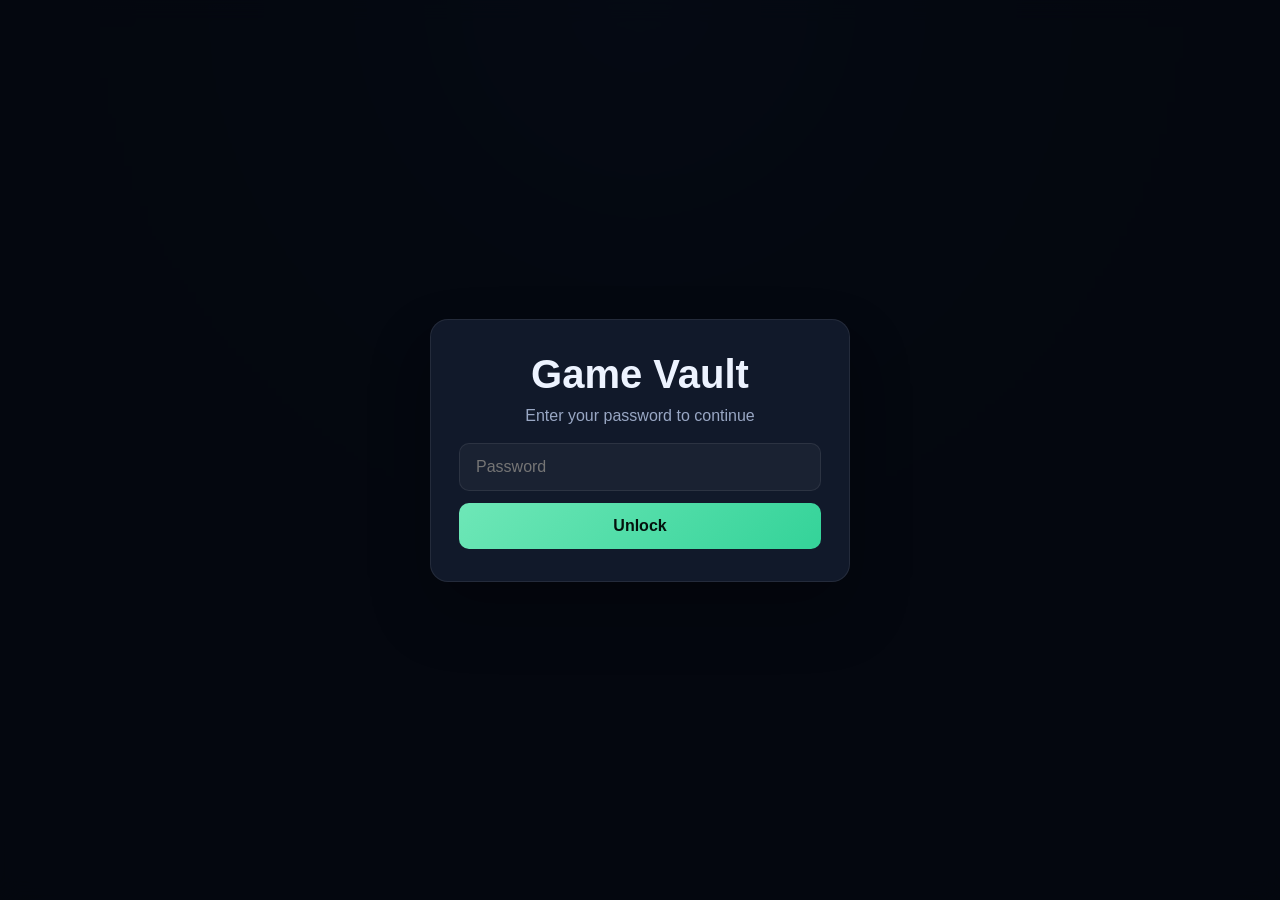
<file: index.html>
<!DOCTYPE html>
<html lang="en">
  <head>
    <meta charset="UTF-8" />
    <meta name="viewport" content="width=device-width, initial-scale=1.0" />
    <title>Game Library</title>
    <link rel="stylesheet" href="styles.css" />
  </head>
  <body>
    <div id="lock-screen" class="lock-screen">
      <div class="lock-card">
        <h1>Game Vault</h1>
        <p>Enter your password to continue</p>
        <form id="password-form">
          <input
            id="password-input"
            type="password"
            placeholder="Password"
            autocomplete="off"
            aria-label="Password"
          />
          <button type="submit">Unlock</button>
        </form>
        <p id="password-error" class="error hidden">Incorrect password</p>
      </div>
    </div>

    <div id="app" class="app hidden">
      <header class="topbar">
        <div class="brand">
          <span class="brand-mark">▣</span>
          <span>Game Library</span>
        </div>

        <div class="toolbar">
          <label class="search-wrap">
            <span>Search</span>
            <input id="search-input" type="search" placeholder="Search games..." />
          </label>

          <button id="fullscreen-btn" class="action-btn" type="button">
            Fullscreen
          </button>

          <button id="logout-btn" class="action-btn danger" type="button">
            Log out
          </button>
        </div>
      </header>

      <main class="main-layout">
        <aside class="sidebar">
          <h2>Library</h2>
          <div id="game-list" class="game-list"></div>
        </aside>

        <section class="game-area">
          <div class="game-frame-wrap">
            <iframe
              id="game-frame"
              title="Selected game"
              src="about:blank"
              sandbox="allow-scripts allow-modals allow-forms allow-popups allow-same-origin"
            ></iframe>
          </div>
        </section>
      </main>
    </div>

    <script src="game-list.js"></script>
    <script src="app.js"></script>
  </body>
</html>
</file>
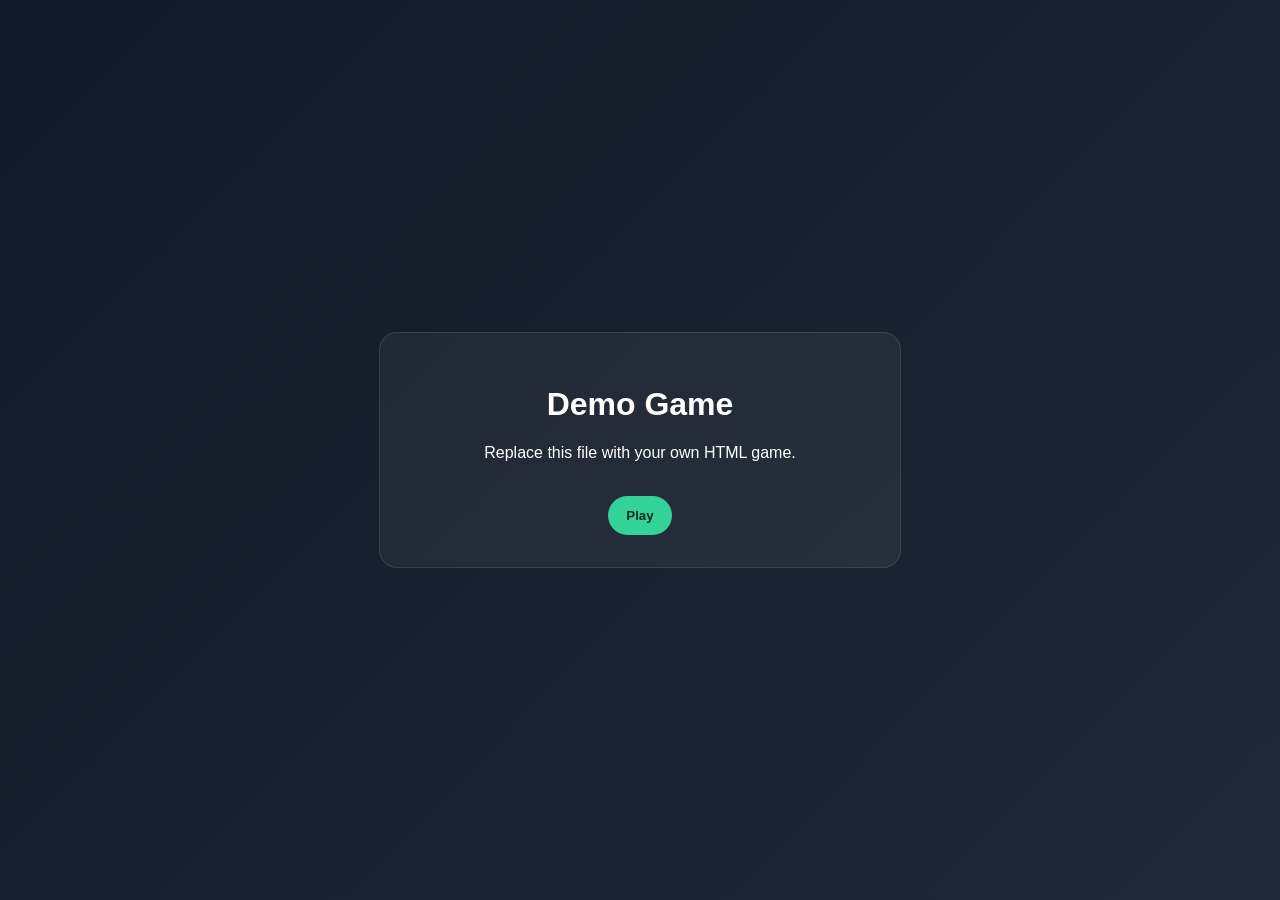
<file: games/demo-game/index.html>
<!DOCTYPE html>
<html lang="en">
  <head>
    <meta charset="UTF-8" />
    <meta name="viewport" content="width=device-width, initial-scale=1.0" />
    <title>Demo Game</title>
    <style>
      body {
        margin: 0;
        min-height: 100vh;
        display: grid;
        place-items: center;
        background: linear-gradient(135deg, #111827, #1f2937);
        color: white;
        font-family: Arial, sans-serif;
      }
      .game-box {
        width: min(80vw, 480px);
        text-align: center;
        padding: 32px 20px;
        border-radius: 18px;
        background: rgba(255, 255, 255, 0.05);
        border: 1px solid rgba(255,255,255,0.1);
      }
      button {
        margin-top: 18px;
        padding: 12px 18px;
        border: 0;
        border-radius: 999px;
        background: #34d399;
        color: #062b1f;
        font-weight: 700;
        cursor: pointer;
      }
    </style>
  </head>
  <body>
    <div class="game-box">
      <h1>Demo Game</h1>
      <p>Replace this file with your own HTML game.</p>
      <button onclick="alert('Demo game works!')">Play</button>
    </div>
  </body>
</html>
</file>
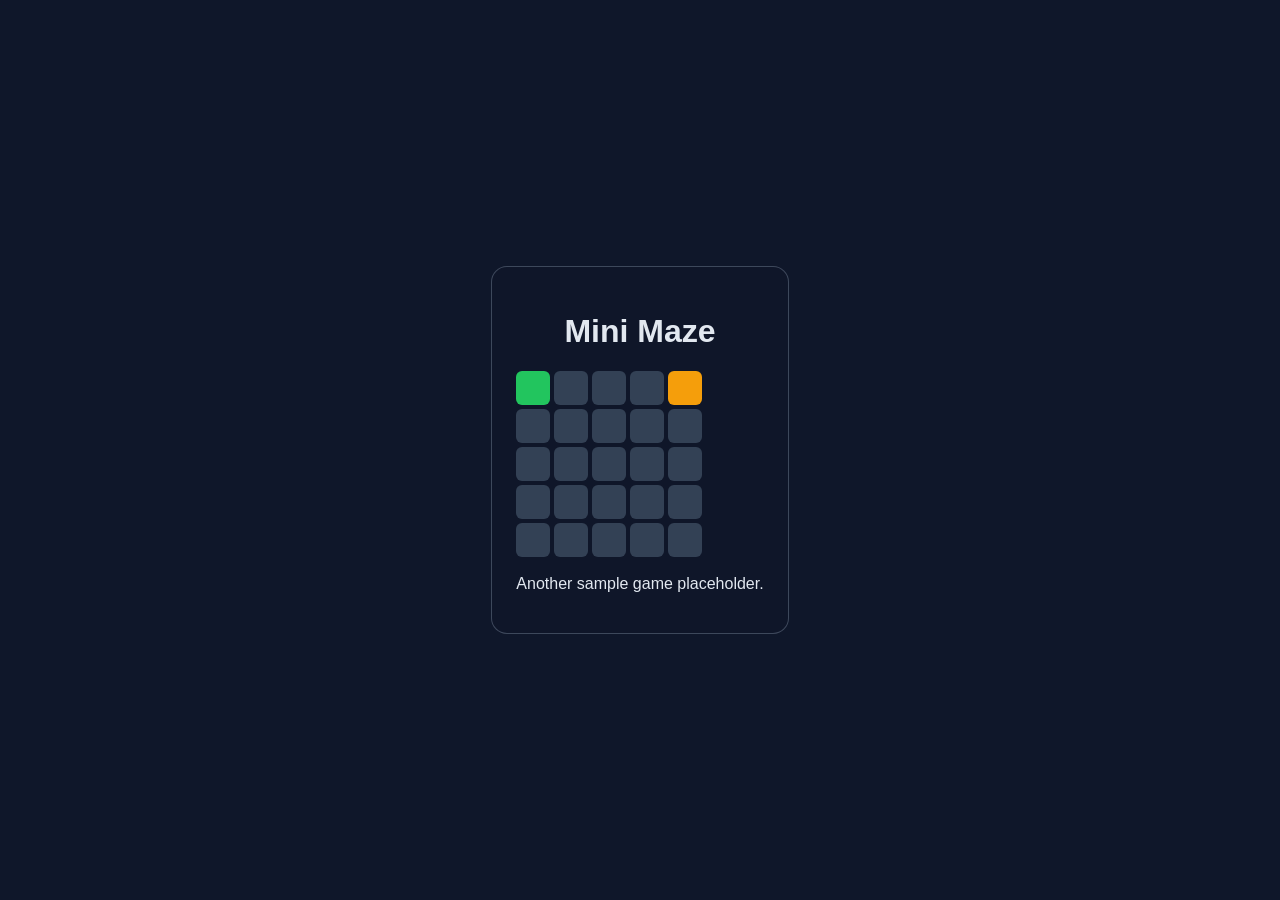
<file: games/mini-maze/index.html>
<!DOCTYPE html>
<html lang="en">
  <head>
    <meta charset="UTF-8" />
    <meta name="viewport" content="width=device-width, initial-scale=1.0" />
    <title>Mini Maze</title>
    <style>
      body {
        margin: 0;
        min-height: 100vh;
        display: grid;
        place-items: center;
        background: #0f172a;
        color: #e2e8f0;
        font-family: Arial, sans-serif;
      }
      .maze-box {
        padding: 24px;
        border-radius: 16px;
        background: rgba(15,23,42,0.8);
        border: 1px solid rgba(148,163,184,0.35);
        text-align: center;
      }
      .maze {
        display: grid;
        grid-template-columns: repeat(5, 34px);
        gap: 4px;
        margin: 18px auto;
      }
      .cell {
        width: 34px;
        height: 34px;
        background: #334155;
        border-radius: 6px;
      }
      .cell.start { background: #22c55e; }
      .cell.end { background: #f59e0b; }
    </style>
  </head>
  <body>
    <div class="maze-box">
      <h1>Mini Maze</h1>
      <div class="maze" id="maze"></div>
      <p>Another sample game placeholder.</p>
    </div>

    <script>
      const maze = document.getElementById('maze');
      const cells = [
        'start', '', '', '', 'end',
        '', 'wall', '', 'wall', '',
        '', 'wall', '', 'wall', '',
        '', '', '', '', '',
        '', '', '', '', ''
      ];

      cells.forEach((cell) => {
        const div = document.createElement('div');
        div.className = 'cell ' + (cell || '');
        maze.appendChild(div);
      });
    </script>
  </body>
</html>
</file>
<file: styles.css>
:root {
  --bg: #0b1020;
  --panel: #121b2d;
  --panel-2: #171f35;
  --panel-3: #1d2943;
  --text: #edf3ff;
  --muted: #99a7c4;
  --accent: #6ee7b7;
  --accent-strong: #34d399;
  --danger: #ff5d73;
  --shadow: rgba(0, 0, 0, 0.28);
  --border: rgba(255, 255, 255, 0.08);
}

* {
  box-sizing: border-box;
}

html, body {
  margin: 0;
  width: 100%;
  height: 100%;
  background: radial-gradient(circle at top, #13213d 0%, var(--bg) 35%, #090d18 100%);
  color: var(--text);
  font-family: Inter, Arial, Helvetica, sans-serif;
}

body {
  overflow: hidden;
}

button, input {
  font: inherit;
}

.hidden {
  display: none !important;
}

.lock-screen {
  position: fixed;
  inset: 0;
  display: grid;
  place-items: center;
  background: rgba(4, 7, 14, 0.88);
  backdrop-filter: blur(10px);
  z-index: 50;
  transition: opacity 0.7s ease, visibility 0.7s ease;
}

.lock-screen.fade-out {
  opacity: 0;
  visibility: hidden;
  pointer-events: none;
}

.lock-card {
  width: min(92vw, 420px);
  padding: 32px 28px;
  border-radius: 18px;
  background: rgba(18, 27, 45, 0.95);
  border: 1px solid var(--border);
  box-shadow: 0 30px 60px var(--shadow);
  text-align: center;
}

.lock-card h1 {
  margin: 0 0 10px;
  font-size: clamp(2rem, 5vw, 2.5rem);
}

.lock-card p {
  margin: 0 0 18px;
  color: var(--muted);
}

#password-form {
  display: flex;
  flex-direction: column;
  gap: 12px;
}

#password-input {
  width: 100%;
  padding: 14px 16px;
  border-radius: 10px;
  border: 1px solid var(--border);
  background: rgba(255, 255, 255, 0.04);
  color: var(--text);
  outline: none;
}

#password-form button,
.action-btn {
  border: none;
  border-radius: 10px;
  cursor: pointer;
  transition: transform 0.2s ease, opacity 0.2s ease, background 0.2s ease;
}

#password-form button {
  width: 100%;
  padding: 14px 16px;
  background: linear-gradient(135deg, var(--accent), var(--accent-strong));
  color: #04120d;
  font-weight: 800;
}

#password-form button:hover,
.action-btn:hover {
  transform: translateY(-1px);
}

.error {
  margin-top: 12px;
  color: #ff8ea1;
  min-height: 20px;
}

.app {
  width: 100%;
  height: 100%;
  display: flex;
  flex-direction: column;
}

.topbar {
  display: flex;
  align-items: center;
  justify-content: space-between;
  gap: 20px;
  padding: 16px 20px;
  background: rgba(9, 13, 24, 0.78);
  border-bottom: 1px solid var(--border);
  backdrop-filter: blur(10px);
}

.brand {
  display: flex;
  align-items: center;
  gap: 10px;
  font-weight: 700;
  letter-spacing: 0.04em;
}

.brand-mark {
  display: inline-grid;
  place-items: center;
  width: 28px;
  height: 28px;
  border-radius: 8px;
  background: rgba(110, 231, 183, 0.12);
  color: var(--accent);
}

.toolbar {
  display: flex;
  align-items: center;
  gap: 12px;
  flex-wrap: wrap;
}

.search-wrap {
  display: flex;
  align-items: center;
  gap: 8px;
  background: rgba(255, 255, 255, 0.04);
  border: 1px solid var(--border);
  border-radius: 10px;
  padding: 8px 12px;
  color: var(--muted);
}

.search-wrap input {
  width: min(30vw, 260px);
  background: transparent;
  border: none;
  color: var(--text);
  outline: none;
}

.search-wrap input::placeholder {
  color: var(--muted);
}

.action-btn {
  padding: 10px 14px;
  background: rgba(255, 255, 255, 0.05);
  color: var(--text);
  border: 1px solid var(--border);
}

.action-btn.danger {
  background: rgba(255, 93, 115, 0.1);
  border-color: rgba(255, 93, 115, 0.3);
  color: #ffc9d3;
}

.main-layout {
  display: grid;
  grid-template-columns: 320px 1fr;
  height: calc(100vh - 73px);
}

.sidebar {
  background: rgba(17, 22, 35, 0.9);
  border-right: 1px solid var(--border);
  padding: 16px 12px;
  overflow: hidden;
  display: flex;
  flex-direction: column;
}

.sidebar h2 {
  margin: 0 0 12px;
  padding: 0 8px;
  font-size: 1rem;
  letter-spacing: 0.06em;
  text-transform: uppercase;
  color: var(--muted);
}

.game-list {
  display: flex;
  flex-direction: column;
  gap: 8px;
  overflow-y: auto;
  padding-right: 4px;
}

.game-item {
  width: 100%;
  border: 1px solid transparent;
  background: rgba(255, 255, 255, 0.03);
  border-radius: 10px;
  color: var(--text);
  text-align: left;
  padding: 12px 12px;
  cursor: pointer;
  transition: border-color 0.2s ease, background 0.2s ease;
}

.game-item:hover,
.game-item.active {
  border-color: rgba(110, 231, 183, 0.7);
  background: rgba(110, 231, 183, 0.08);
}

.game-item-title {
  display: block;
  font-weight: 700;
}

.game-item-subtitle {
  display: block;
  margin-top: 4px;
  color: var(--muted);
  font-size: 0.8rem;
}

.game-area {
  padding: 18px;
  background: rgba(8, 13, 22, 0.5);
}

.game-frame-wrap {
  width: 100%;
  height: 100%;
  border-radius: 16px;
  overflow: hidden;
  border: 1px solid var(--border);
  background: #020611;
  box-shadow: 0 18px 45px rgba(0, 0, 0, 0.28);
}

#game-frame {
  width: 100%;
  height: 100%;
  border: none;
  background: white;
}

@media (max-width: 760px) {
  .main-layout {
    grid-template-columns: 1fr;
  }

  .sidebar {
    border-right: none;
    border-bottom: 1px solid var(--border);
    min-height: 220px;
    max-height: 34vh;
  }

  .topbar {
    flex-direction: column;
    align-items: stretch;
  }

  .toolbar {
    justify-content: space-between;
  }

  .search-wrap {
    flex: 1;
  }

  .search-wrap input {
    width: 100%;
  }
}
</file>
